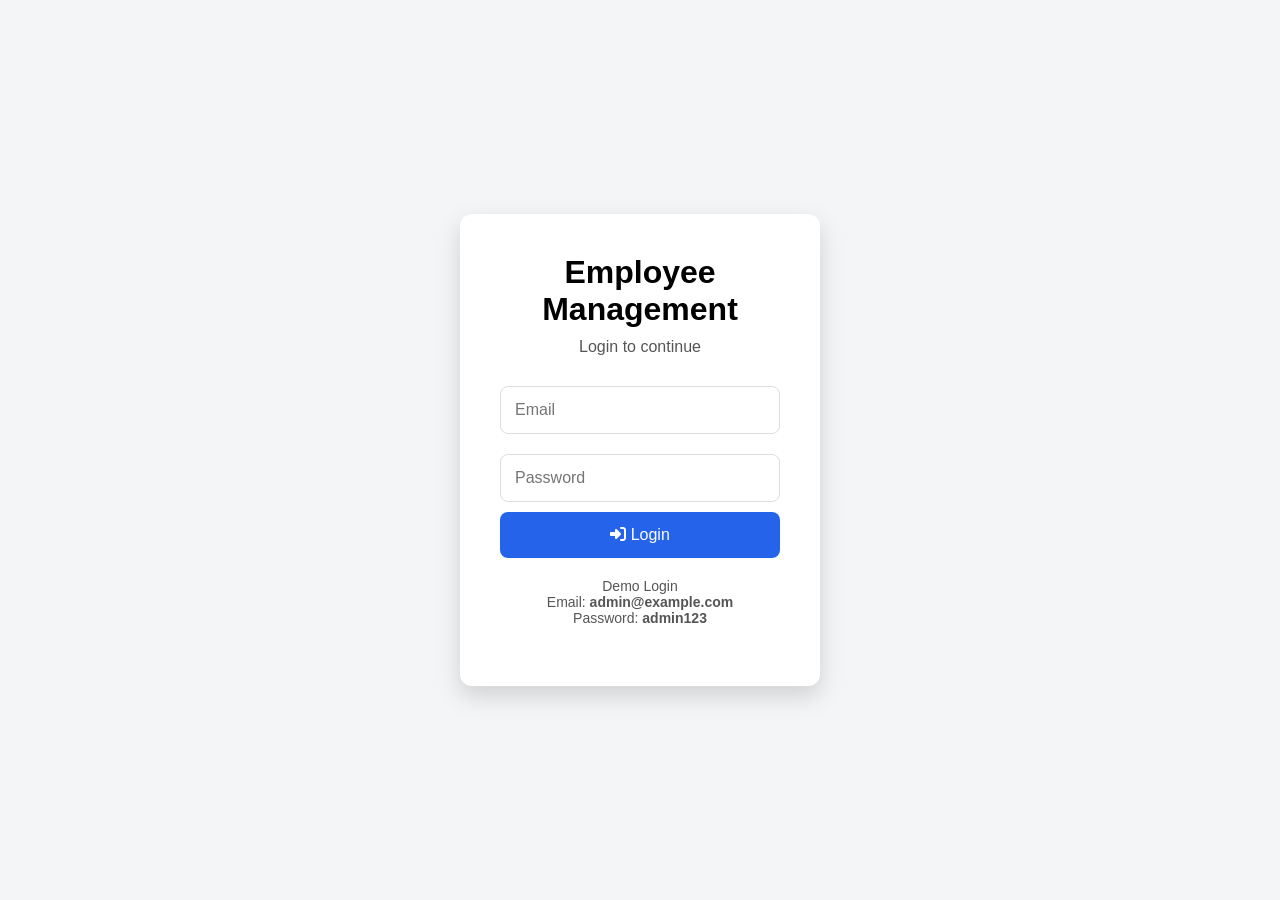
<file: index.html>
<!DOCTYPE html>
<html lang="en">
<head>
<meta charset="UTF-8">
<meta name="viewport" content="width=device-width, initial-scale=1.0">
<title>Employee Management System</title>

<link rel="stylesheet" href="css/style.css">

<link
rel="stylesheet"
href="https://cdnjs.cloudflare.com/ajax/libs/font-awesome/6.5.2/css/all.min.css">

</head>

<body>

<div class="container">

<div class="login-card">

<h1>Employee Management</h1>

<p>Login to continue</p>

<form id="loginForm">

<input
type="email"
id="email"
placeholder="Email"
required>

<input
type="password"
id="password"
placeholder="Password"
required>

<button type="submit">
<i class="fa-solid fa-right-to-bracket"></i>
Login
</button>

</form>

<p class="demo">
Demo Login<br>
Email:
<b>admin@example.com</b><br>
Password:
<b>admin123</b>
</p>

</div>

</div>

<script src="js/auth.js"></script>

</body>
</html>
</file>
<file: css/style.css>
*{
margin:0;
padding:0;
box-sizing:border-box;
font-family:Arial,sans-serif;
}

body{
background:#f3f5f7;
height:100vh;
display:flex;
justify-content:center;
align-items:center;
}

.container{
width:100%;
display:flex;
justify-content:center;
align-items:center;
}

.login-card{
background:#fff;
padding:40px;
border-radius:12px;
width:360px;
box-shadow:0 10px 25px rgba(0,0,0,.15);
text-align:center;
}

.login-card h1{
margin-bottom:10px;
}

.login-card p{
margin-bottom:20px;
color:#555;
}

input{
width:100%;
padding:14px;
margin:10px 0;
border:1px solid #ddd;
border-radius:8px;
font-size:16px;
}

button{
width:100%;
padding:14px;
border:none;
border-radius:8px;
background:#2563eb;
color:#fff;
font-size:16px;
cursor:pointer;
transition:.3s;
}

button:hover{
background:#1d4ed8;
}

.demo{
margin-top:20px;
font-size:14px;
color:#666;
}
</file>
